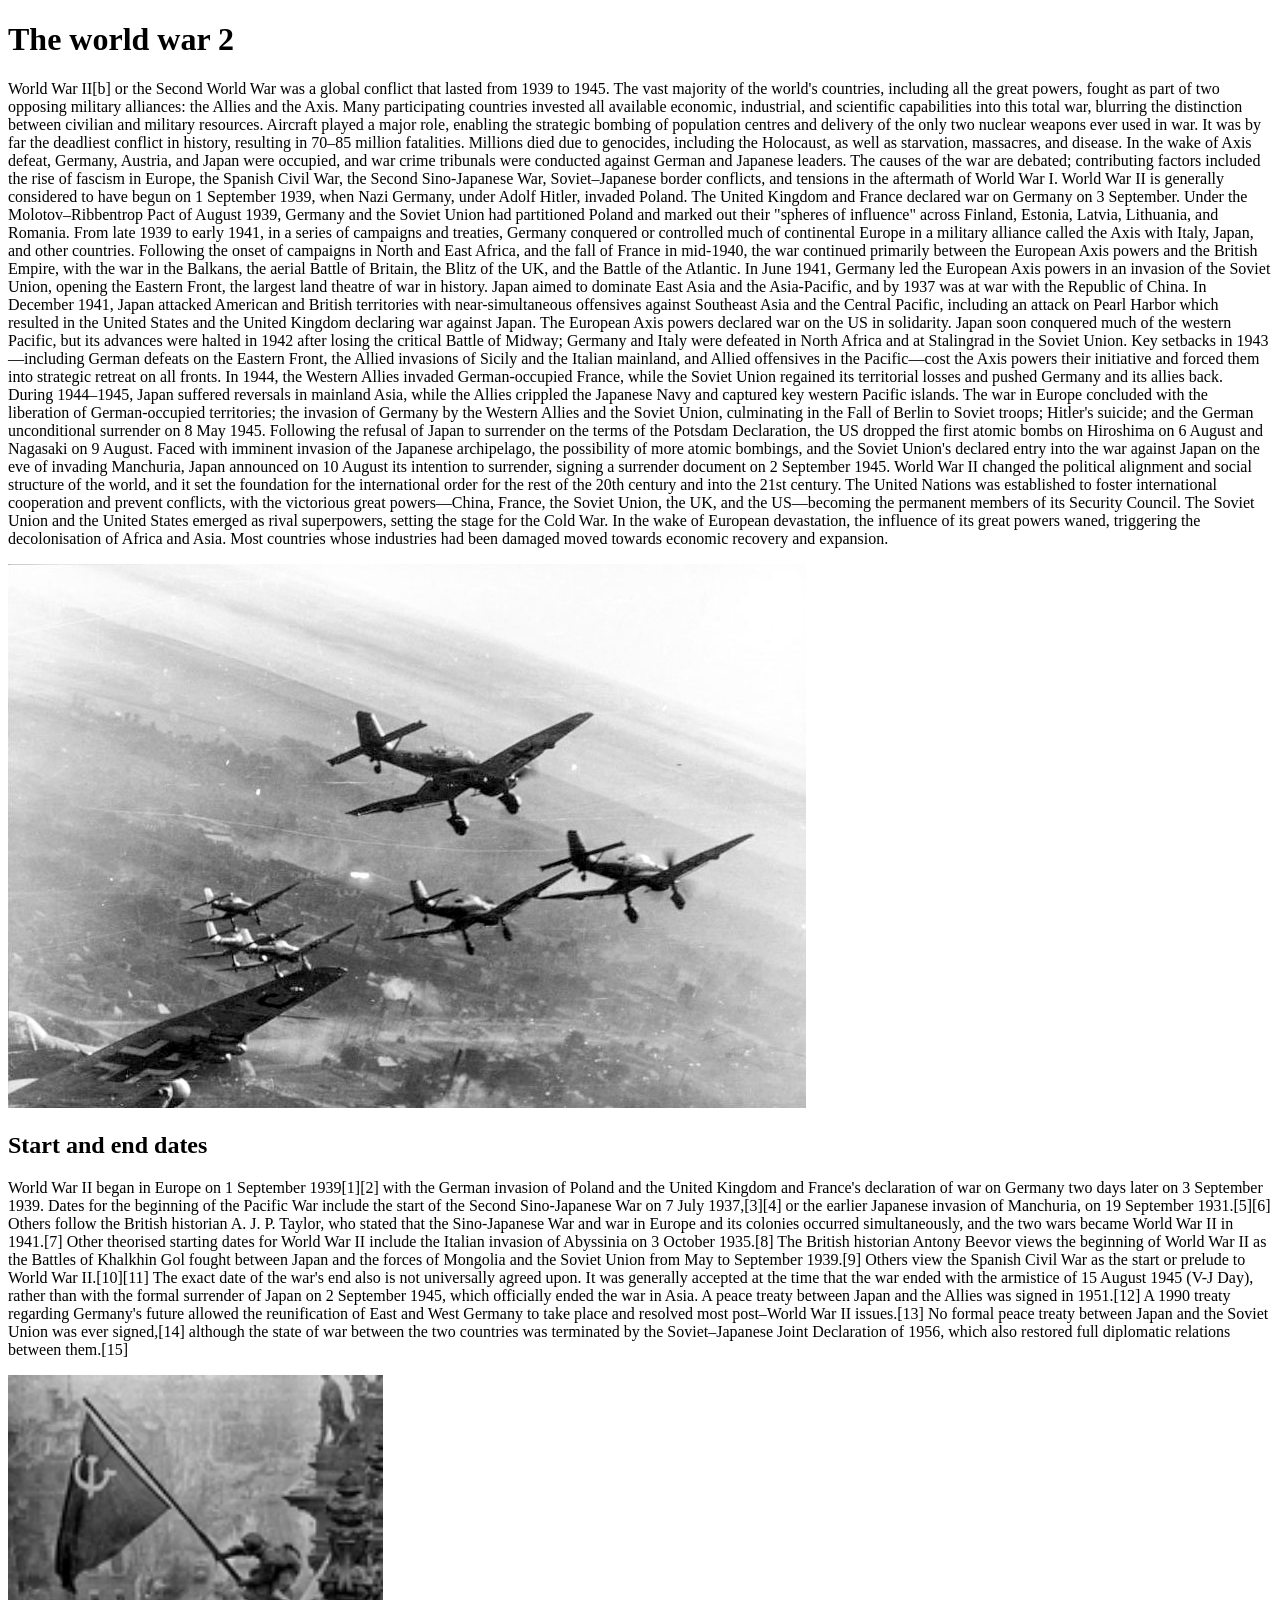
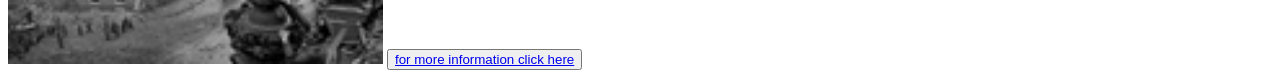
<file: day21/homework/index.html>
<!DOCTYPE html>
<html lang="en">
<head>
    <meta charset="UTF-8">
    <meta name="viewport" content="width=device-width, initial-scale=1.0">
    <title>The ww2</title>
</head>
<body>
    <h1>The world war 2</h1>
    <p class="first">World War II[b] or the Second World War was a global conflict that lasted from 1939 to 1945. The vast majority of the world's countries, including all the great powers, fought as part of two opposing military alliances: the Allies and the Axis. Many participating countries invested all available economic, industrial, and scientific capabilities into this total war, blurring the distinction between civilian and military resources. Aircraft played a major role, enabling the strategic bombing of population centres and delivery of the only two nuclear weapons ever used in war. It was by far the deadliest conflict in history, resulting in 70–85 million fatalities. Millions died due to genocides, including the Holocaust, as well as starvation, massacres, and disease. In the wake of Axis defeat, Germany, Austria, and Japan were occupied, and war crime tribunals were conducted against German and Japanese leaders.

        The causes of the war are debated; contributing factors included the rise of fascism in Europe, the Spanish Civil War, the Second Sino-Japanese War, Soviet–Japanese border conflicts, and tensions in the aftermath of World War I. World War II is generally considered to have begun on 1 September 1939, when Nazi Germany, under Adolf Hitler, invaded Poland. The United Kingdom and France declared war on Germany on 3 September. Under the Molotov–Ribbentrop Pact of August 1939, Germany and the Soviet Union had partitioned Poland and marked out their "spheres of influence" across Finland, Estonia, Latvia, Lithuania, and Romania. From late 1939 to early 1941, in a series of campaigns and treaties, Germany conquered or controlled much of continental Europe in a military alliance called the Axis with Italy, Japan, and other countries. Following the onset of campaigns in North and East Africa, and the fall of France in mid-1940, the war continued primarily between the European Axis powers and the British Empire, with the war in the Balkans, the aerial Battle of Britain, the Blitz of the UK, and the Battle of the Atlantic. In June 1941, Germany led the European Axis powers in an invasion of the Soviet Union, opening the Eastern Front, the largest land theatre of war in history.
        
        Japan aimed to dominate East Asia and the Asia-Pacific, and by 1937 was at war with the Republic of China. In December 1941, Japan attacked American and British territories with near-simultaneous offensives against Southeast Asia and the Central Pacific, including an attack on Pearl Harbor which resulted in the United States and the United Kingdom declaring war against Japan. The European Axis powers declared war on the US in solidarity. Japan soon conquered much of the western Pacific, but its advances were halted in 1942 after losing the critical Battle of Midway; Germany and Italy were defeated in North Africa and at Stalingrad in the Soviet Union. Key setbacks in 1943—including German defeats on the Eastern Front, the Allied invasions of Sicily and the Italian mainland, and Allied offensives in the Pacific—cost the Axis powers their initiative and forced them into strategic retreat on all fronts. In 1944, the Western Allies invaded German-occupied France, while the Soviet Union regained its territorial losses and pushed Germany and its allies back. During 1944–1945, Japan suffered reversals in mainland Asia, while the Allies crippled the Japanese Navy and captured key western Pacific islands. The war in Europe concluded with the liberation of German-occupied territories; the invasion of Germany by the Western Allies and the Soviet Union, culminating in the Fall of Berlin to Soviet troops; Hitler's suicide; and the German unconditional surrender on 8 May 1945. Following the refusal of Japan to surrender on the terms of the Potsdam Declaration, the US dropped the first atomic bombs on Hiroshima on 6 August and Nagasaki on 9 August. Faced with imminent invasion of the Japanese archipelago, the possibility of more atomic bombings, and the Soviet Union's declared entry into the war against Japan on the eve of invading Manchuria, Japan announced on 10 August its intention to surrender, signing a surrender document on 2 September 1945.
        
        World War II changed the political alignment and social structure of the world, and it set the foundation for the international order for the rest of the 20th century and into the 21st century. The United Nations was established to foster international cooperation and prevent conflicts, with the victorious great powers—China, France, the Soviet Union, the UK, and the US—becoming the permanent members of its Security Council. The Soviet Union and the United States emerged as rival superpowers, setting the stage for the Cold War. In the wake of European devastation, the influence of its great powers waned, triggering the decolonisation of Africa and Asia. Most countries whose industries had been damaged moved towards economic recovery and expansion.
    </p>
    
    <img src="./Bundesarchiv_Bild_101I-646-5188-17,_Flugzeuge_Junkers_Ju_87.jpg" alt="">


    <h2 class="dates">Start and end dates</h2>

    <p class="second">World War II began in Europe on 1 September 1939[1][2] with the German invasion of Poland and the United Kingdom and France's declaration of war on Germany two days later on 3 September 1939. Dates for the beginning of the Pacific War include the start of the Second Sino-Japanese War on 7 July 1937,[3][4] or the earlier Japanese invasion of Manchuria, on 19 September 1931.[5][6] Others follow the British historian A. J. P. Taylor, who stated that the Sino-Japanese War and war in Europe and its colonies occurred simultaneously, and the two wars became World War II in 1941.[7] Other theorised starting dates for World War II include the Italian invasion of Abyssinia on 3 October 1935.[8] The British historian Antony Beevor views the beginning of World War II as the Battles of Khalkhin Gol fought between Japan and the forces of Mongolia and the Soviet Union from May to September 1939.[9] Others view the Spanish Civil War as the start or prelude to World War II.[10][11]

        The exact date of the war's end also is not universally agreed upon. It was generally accepted at the time that the war ended with the armistice of 15 August 1945 (V-J Day), rather than with the formal surrender of Japan on 2 September 1945, which officially ended the war in Asia. A peace treaty between Japan and the Allies was signed in 1951.[12] A 1990 treaty regarding Germany's future allowed the reunification of East and West Germany to take place and resolved most post–World War II issues.[13] No formal peace treaty between Japan and the Soviet Union was ever signed,[14] although the state of war between the two countries was terminated by the Soviet–Japanese Joint Declaration of 1956, which also restored full diplomatic relations between them.[15]</p>

    <img src="./Raising_a_flag_over_the_Reichstag_600x778.png" alt="" width="375px">

    <button>
        <a href="https://en.wikipedia.org/wiki/World_War_II">
for more information click here
    </a></button>
</file>
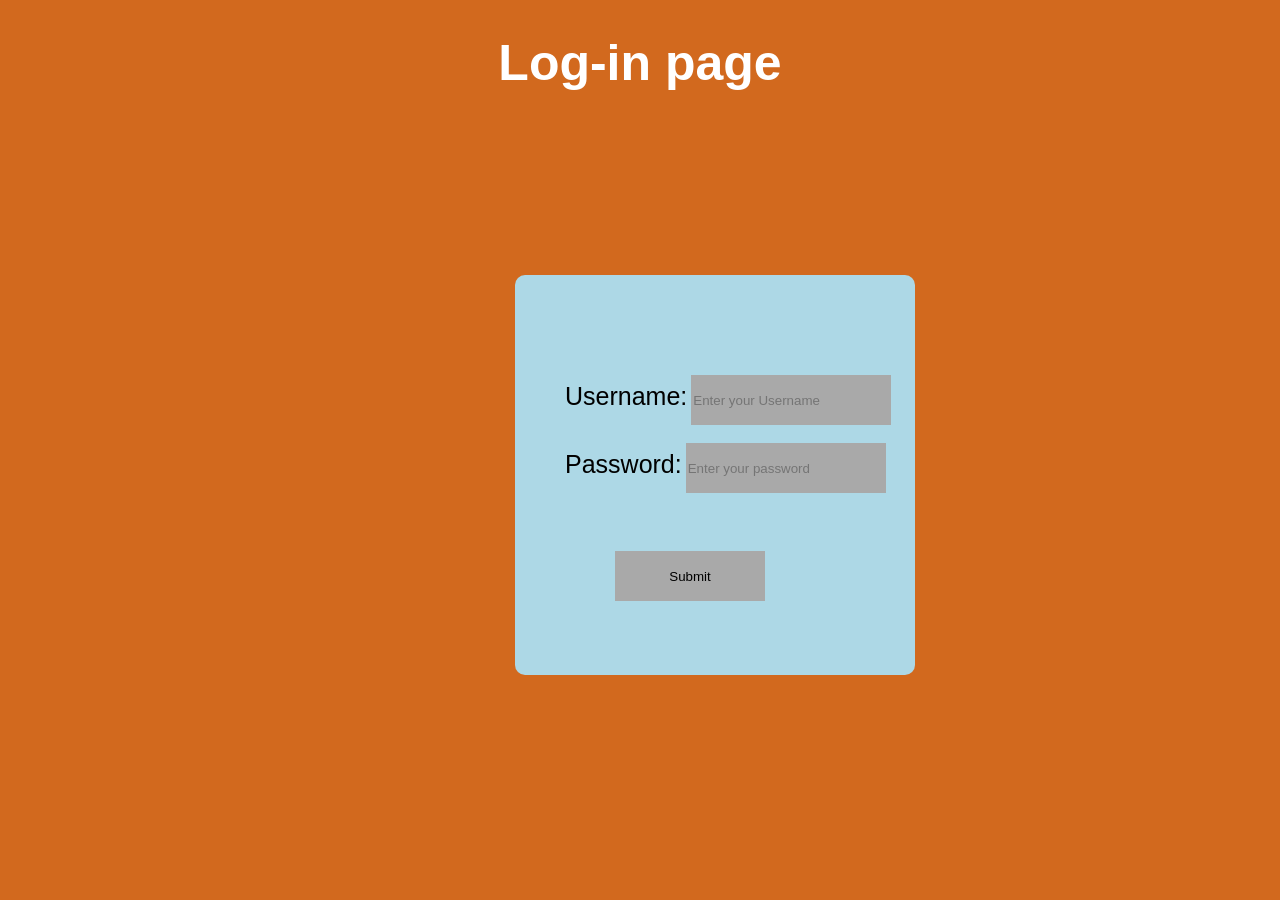
<file: day33/homework/index.html>
<!DOCTYPE html>
<html lang="en">
<head>
    <meta charset="UTF-8">
    <meta name="viewport" content="width=device-width, initial-scale=1.0">
    <link rel="stylesheet" href="style.css">
    <title>Log-in page</title>
</head>
<body>
    <header>
    <h1>Log-in page</h1>
    </header>

    <main>
        <div>
            <form>
                <label for="">Username:</label>
                <input type="text" name="username" id="username" required placeholder="Enter your Username" >
                <br>
                <br>
                <label for="">Password:</label>
                    <input type="password"" name="pass" id="pass" required placeholder="Enter your password">
                    <br>
                    <br>
                <input type="submit" id="submit">
            </form>
        </div>
    </main>

</body>
</html>
</file>
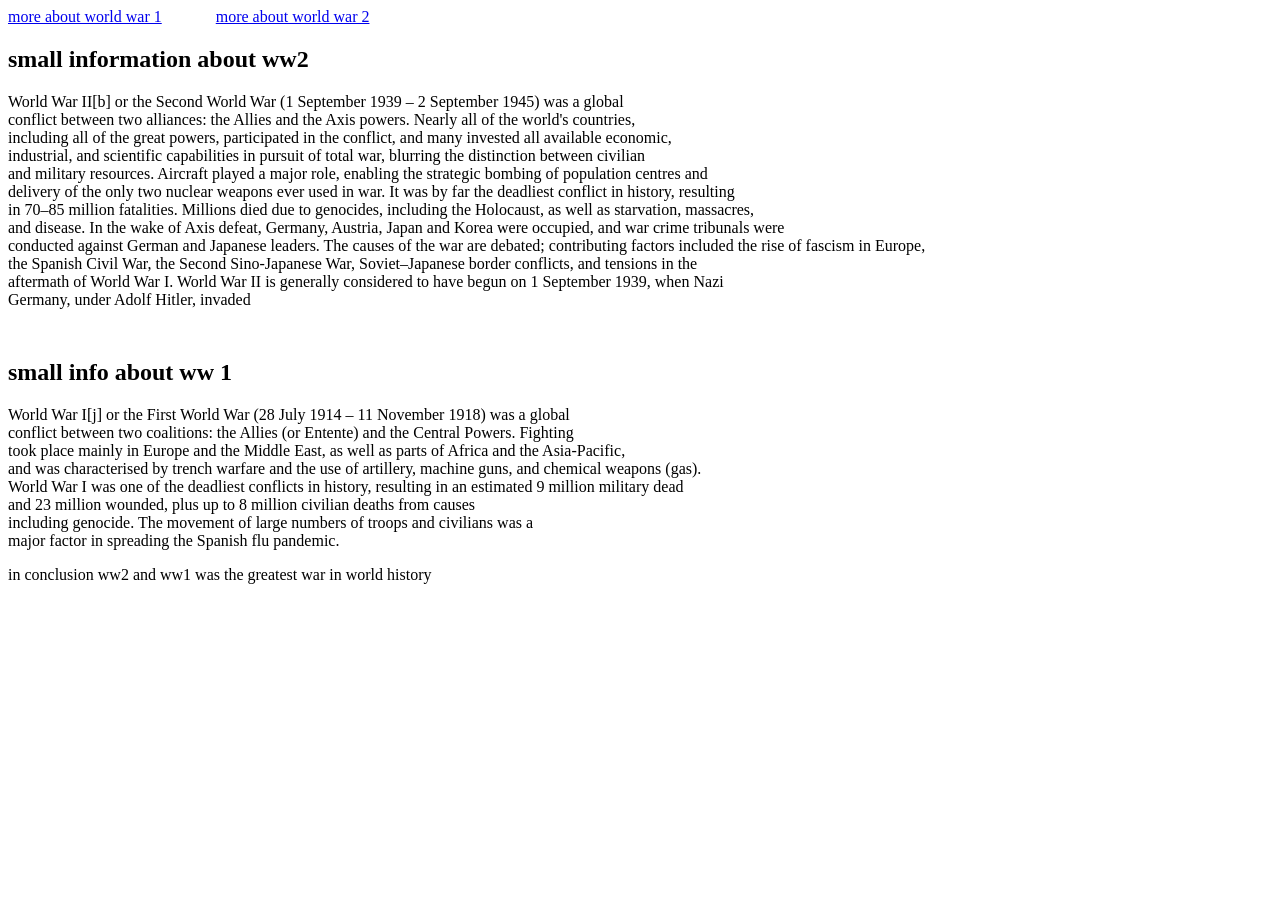
<file: day37/classwork/index.html>
<!DOCTYPE html>
<html lang="en">
<head>
    <meta charset="UTF-8">
    <meta name="viewport" content="width=device-width, initial-scale=1.0">
    <title>Document</title>
</head>
<body>
    <header>
        <nav>
            <a href="https://en.wikipedia.org/wiki/World_War_I">more about world war 1</a>
            <a style="margin-left: 50px;" href="https://en.wikipedia.org/wiki/World_War_II">more about world war 2</a>
        </nav>
    </header>
    <main>
        <section>
            <h2>small information about ww2</h2>
            <p>World War II[b] or the Second World War (1 September 1939 – 2 September 1945) was a global <br>
                 conflict between two alliances: the Allies and the Axis powers. Nearly all of the world's countries, <br>
                  including all of the great powers, participated in the conflict, and many invested all available economic, <br>
                   industrial, and scientific capabilities in pursuit of total war, blurring the distinction between civilian <br>
                    and military resources. Aircraft played a major role, enabling the strategic bombing of population centres and <br>
                     delivery of the only two nuclear weapons ever used in war. It was by far the deadliest conflict in history, resulting <br>
                      in 70–85 million fatalities. Millions died due to genocides, including the Holocaust, as well as starvation, massacres,<br>
                       and disease. In the wake of Axis defeat, Germany, Austria, Japan and Korea were occupied, and war crime tribunals were <br>
                        conducted against German and Japanese leaders.
                The causes of the war are debated; contributing factors included the rise of fascism in Europe, <br>
                 the Spanish Civil War, the Second Sino-Japanese War, Soviet–Japanese border conflicts, and tensions in the <br>
                   aftermath of World War I. World War II is generally considered to have begun on 1 September 1939, when Nazi <br>
                    Germany, under Adolf Hitler, invaded</p>
        </section>
        <section style="margin-top: 50px;">
            <h2>small info about ww 1</h2>
            <p> World War I[j] or the First World War (28 July 1914 – 11 November 1918) was a global <br>
                 conflict between two coalitions: the Allies (or Entente) and the Central Powers. Fighting <br>
                  took place mainly in Europe and the Middle East, as well as parts of Africa and the Asia-Pacific, <br>
                   and was characterised by trench warfare and the use of artillery, machine guns, and chemical weapons (gas). <br>
                    World War I was one of the deadliest conflicts in history, resulting in an estimated 9 million military dead <br>
                     and 23 million wounded, plus up to 8 million civilian deaths from causes <br>
                 including genocide. The movement of large numbers of troops and civilians was a <br>
                  major factor in spreading the Spanish flu pandemic.</p>
        </section>
    </main>
    <footer>
        in conclusion ww2 and ww1 was the greatest war in world history
    </footer>
</body>
</html>
</file>
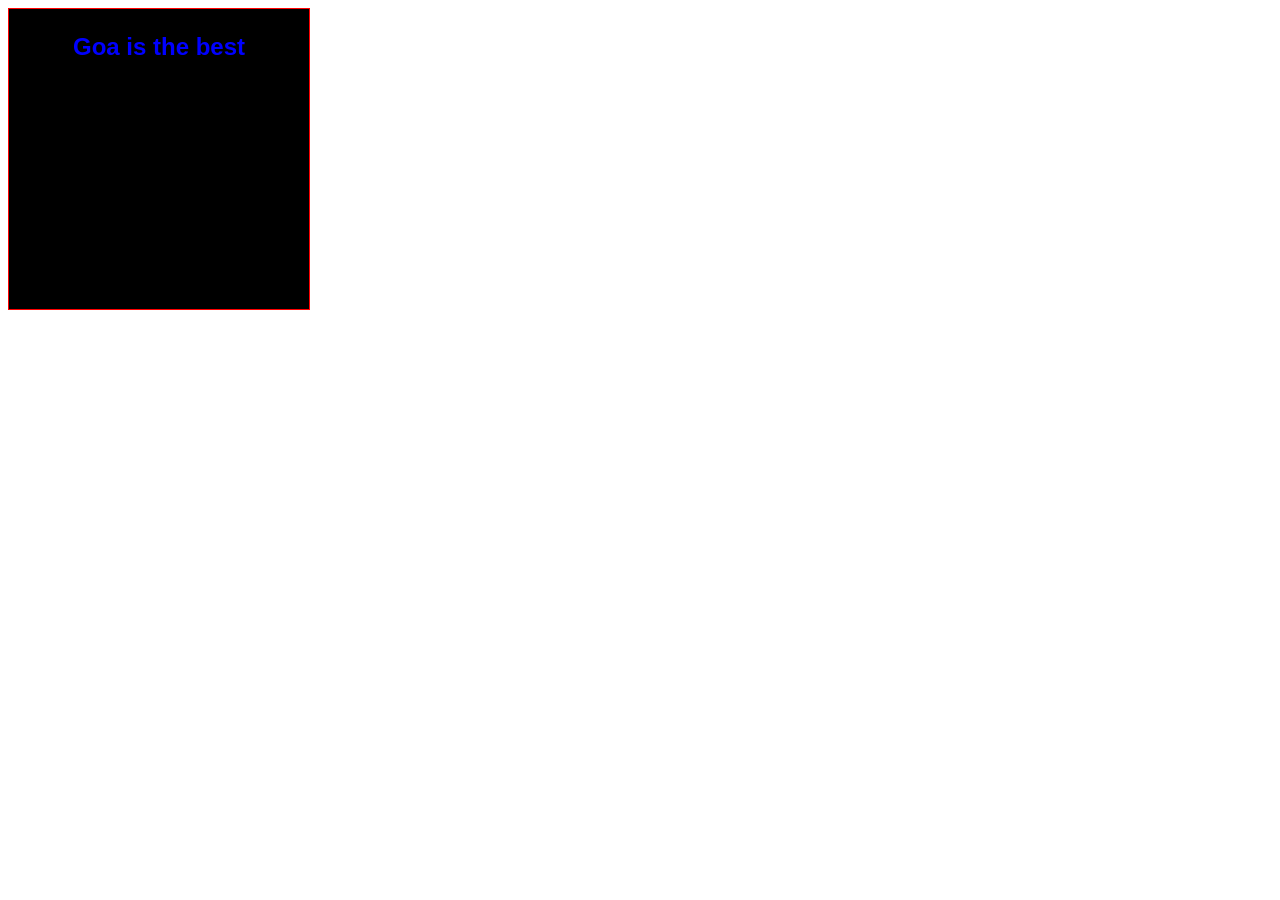
<file: day37/homework/index.html>
<!DOCTYPE html>
<html lang="en">
<head>
    <meta charset="UTF-8">
    <meta name="viewport" content="width=device-width, initial-scale=1.0">
    <title>Document</title>
</head>
<body>
    <div style="border: 1px solid red;background-color: black;width: 300px;height: 300px;">
        <p style="color: blue;font-family: sans-serif; font-weight: bold;text-align: center;font-size: 24px;">Goa is the best</p>
        

    </div>
</body>
</html>
</file>
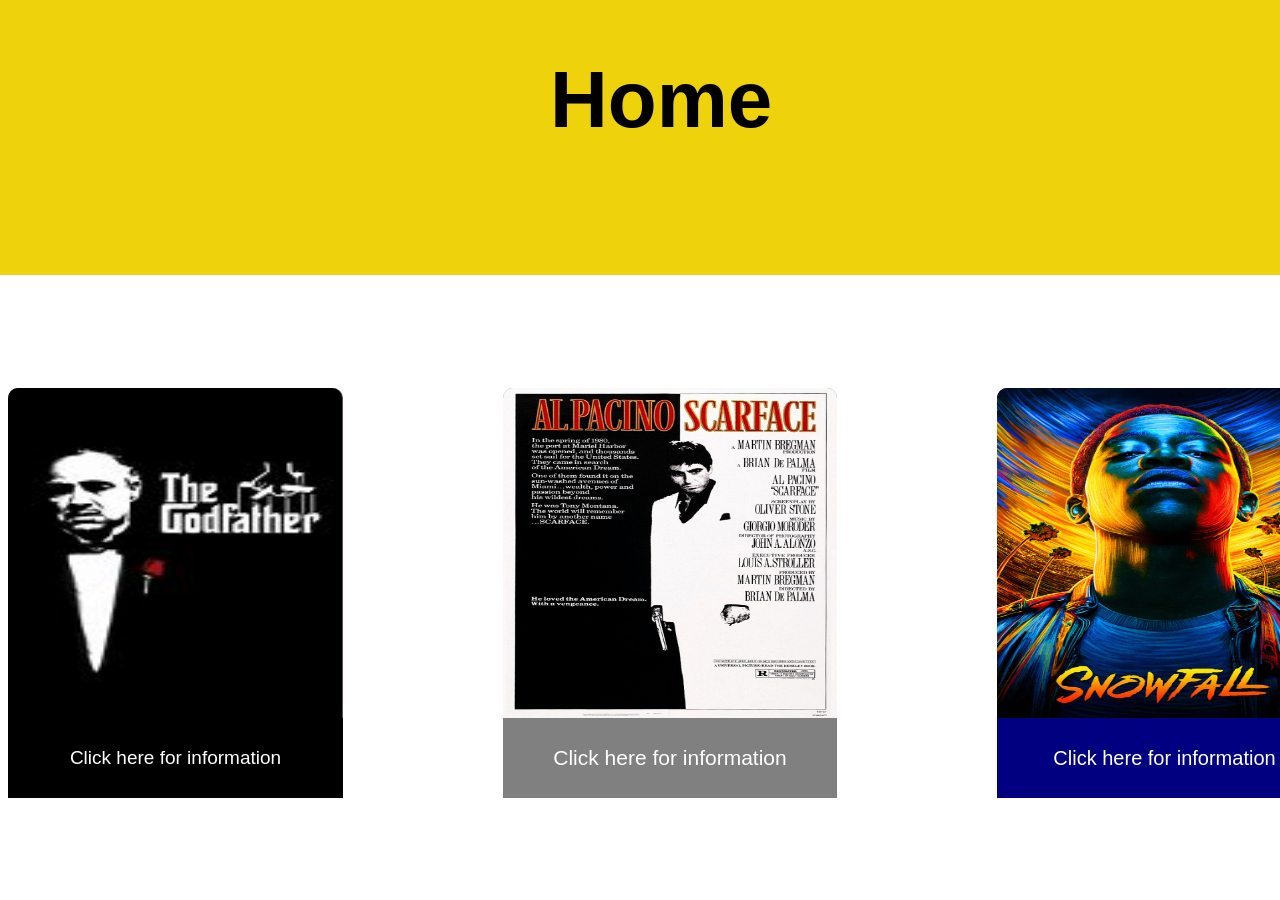
<file: day27/homework/main page/index.html>
<!DOCTYPE html>
<html lang="en">
<head>
    <meta charset="UTF-8">
    <meta name="viewport" content="width=device-width, initial-scale=1.0">
    <link rel="stylesheet" href="style.css">
    <title>Home</title>
</head>
<body>
    <header>
        <div class="header">
            <h1>Home</h1>
        </div>
    </header>
    <main>
        <nav>
        <div class="movie1">
            <img class="godfather" src="../images/OIP (1).jpg" alt="godfather">
            <button class="nav1">
                <a class="information1" href="../godfather/godfather.html">Click here for information</a>
            </button>
        </div>
        <div class="movie2">
            <img class="scarface" src="../images/MV5BNjdjNGQ4NDEtNTEwYS00MTgxLTliYzQtYzE2ZDRiZjFhZmNlXkEyXkFqcGdeQXVyNjU0OTQ0OTY@._V1_FMjpg_UX1000_.jpg" alt="scarface">
            <button class="nav2">
                <a class="information2" href="../scarface/scarface.html">Click here for information</a>
            </button>
        </div>
        <div class="movie3">
            <img class="snowfall" src="../images/R.jpg" alt="snowfall">
            <button class="nav3">
                <a href="../snowfall/snowfall.html" class="information3">Click here for information</a>
            </button>
        </div>
        </nav>
    </main>
</body>
</html>
</file>
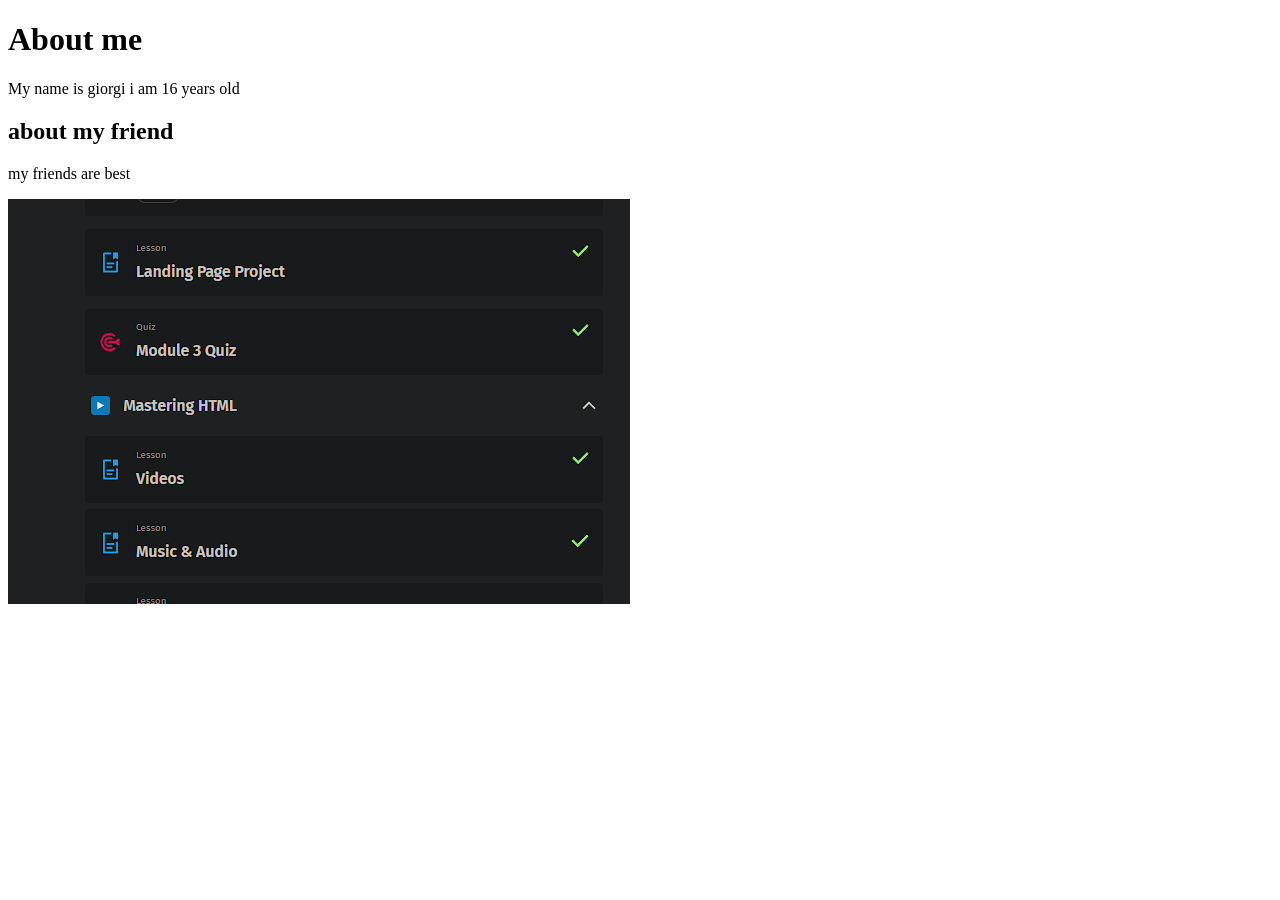
<file: day33/test.html>
<!DOCTYPE html>
<html lang="en">
<head>
    <meta charset="UTF-8">
    <meta name="viewport" content="width=device-width, initial-scale=1.0">
    <title>Document</title>
</head>
<body>
    <h1>About me</h1>
    <p>My name is giorgi i am 16 years old</p>

    <h2>about my friend</h2>
    <p>my friends are best</p>

    <img  src="./homework/Screenshot 2024-06-01 124850.png" alt="this is screenshot">

</body>
</html>
</file>
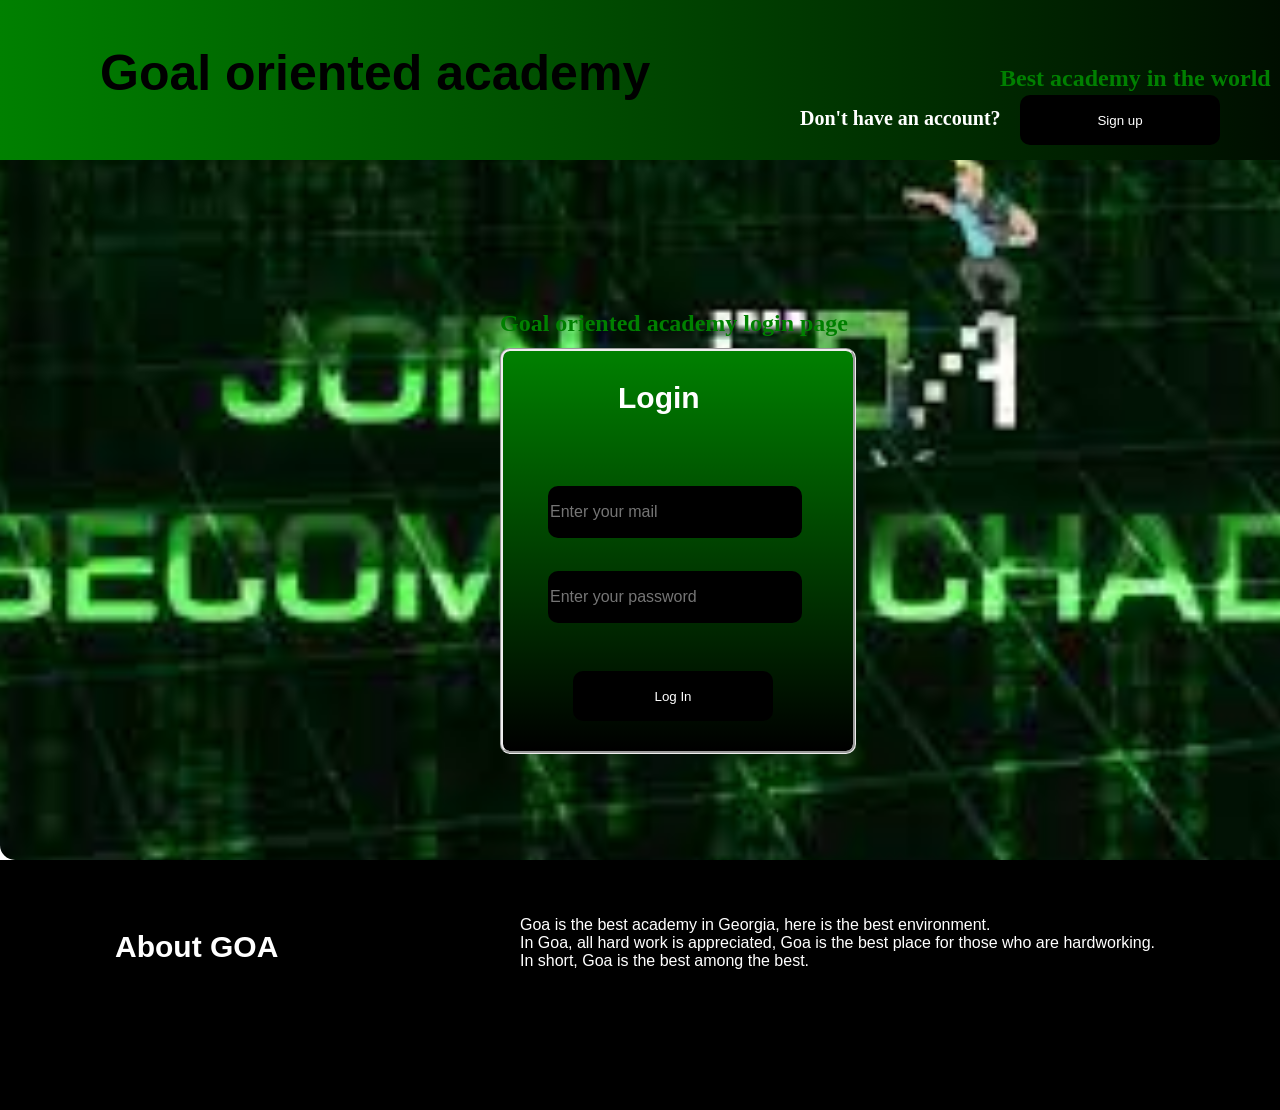
<file: day15/homework/homework.html>
<!DOCTYPE html>
<html lang="en">
<head>
    <meta charset="UTF-8">
    <meta name="viewport" content="width=device-width, initial-scale=1.0">
    <link rel="stylesheet" href="./style.css">
    <title>Goa login page</title>
</head>
<body>
<header>
    <div class="container0">
        <h1>Goal oriented academy</h1>
        <h2>Best academy in the world</h2>
        <h4>Don't have an account?</h4>
        <button class="sign_up">Sign up</button>
    </div>
</header>
<main>
     <div class="container1">
    <h2 class="login">Goal oriented academy login page</h2>
    <div class="container2">
        <h3>Login</h3>
    <input placeholder="Enter your mail" type="mail"
    class="mail">
    <input class="password" placeholder="Enter your password" type="password">
    <button>Log In</button>
    </div>
    <footer>
        <div class="footer">
        <h3 class="about-goa">About GOA</h3>
        <p>Goa is the best academy in Georgia, here is the best environment. <br>
             In Goa, all hard work is appreciated, Goa is the best place for those who are hardworking. <br>
              In short, Goa is the best among the best.</p>
        </div>
    </footer>
</div>
</main>
</body>
</html>
</file>
<file: day33/homework/style.css>
*{
    box-sizing: border-box;
}

body{
    background-color: chocolate;
}
main{
    display: flex;
    justify-content: space-around;
}

h1{
    font-size: 50px;
    font-family: sans-serif;
    text-align: center;
    color: white;
}


div{
    background-color: lightblue;
    height: 400px;
    width: 400px;
    border-radius: 10px;
    margin-top: 150px;  
    margin-left: 150px;

}

form{
    padding-top: 100px;
    padding-left: 50px;
}

label{
    font-family: sans-serif;
    font-size: 25px;

}

input{
    width: 200px;
    height: 50px;
    border-style: hidden;
    background-color: darkgray;
}
#submit{
    width: 150px;
    height: 50px;
    margin-left: 50px ;
    margin-top: 40px;
}
</file>
<file: day27/homework/main page/style.css>
*{
    box-sizing: border-box;
}

.header{
    background-color: #EED20B;
    width: 1360px;
    height: 275px;
    position: absolute;
    top: 0;
    left: 0;
}

h1{
    font-size: 80px;
    font-family: sans-serif;
    margin-left: 550px;
}
nav{
    display: flex;
    flex-direction: row;
}


.movie1{
    width: 335px;
    height: 410px;
    margin-top: 380px;
    background-color: #5B524F;
    border-top-left-radius: 10px;
    border-top-right-radius: 10px;

}

.godfather{
    width: 334px;
    margin-left: 0px;
    height: 330px;
    border-top-left-radius: 10px;
    border-top-right-radius: 10px;
}

.nav1{
    width: 335px;
    height: 80px;
    margin-top: -4px;
    background-color: black;
    border-style: hidden;
    transition: 0.5s;
}


.information1{
    color: white;
    text-decoration: none;
    font-size: 19px;
    font-family: sans-serif
}


.nav1:hover{
background-color: #EAB206 ;
cursor: pointer;
}

.movie2{
    background-color: gray;
    height: 410px;
    width: 335px;
    margin-top: 380px;
    margin-left: 160px;
    border-top-left-radius: 10px;
    border-top-right-radius: 10px;
}


.scarface{
    width: 334px;
    height: 330px;
    border-top-left-radius: 10px;
    border-top-right-radius: 10px;
}

.nav2{
    width: 334px;
    height: 78px;
    margin-top: -3px;
    background-color: gray;
    border-style: hidden;
    transition: 0.5s;
}
.information2{
    font-family: sans-serif;
    text-decoration: none;
    font-size: 21px;
    color: white;
    width: 334px;
    height: 75px;
}



.nav2:hover{
   background-color: #F35320 ; 
   cursor:pointer
}

.information2:hover{
    color: black;
}


.movie3{
    background-color: navy;
    width: 335px;
    height: 410px;
    margin-left: 160px;
    margin-top: 380px;
    border-top-left-radius: 10px;
    border-top-right-radius: 10px;
}

.snowfall{
    width: 335px;
    height: 330px;
    border-top-left-radius: 10px;
    border-top-right-radius: 10px;}

.nav3{
    width: 335px;
    height: 80px;
    margin-top: -4px;
    background-color: navy;
    border-style: hidden;
    transition: 0.5s;
}

.information3{
    color: white;
    text-decoration: none;
    font-size: 20px;
    font-family: sans-serif;
}


.nav3:hover{
    background-color: black;
    cursor: pointer;
}
</file>
<file: day15/homework/style.css>
.container0{
 background-image: linear-gradient(to left,black,green);
    height: 160px;
    position: absolute;
    width: 1440px;
    top: 0;
    left: 0;
}


h1{
    padding-left: 100px;
    padding-top: 10px;
    font-size: 50px;
   font-family: "Lato",sans-serif;
   font-weight: 700;

}

h2{
    padding-left: 1000px;
    position: relative;
    bottom: 70px;
    color: green;
}
h4{
    position: absolute;
    top: 80px;
    font-size: 20px;
    left: 800px;
    color: white;
}

.sign_up{position: absolute;
    background-color: black;
    top: 95px;
    left: 1020px;
    cursor: pointer;
}
.sign_up:hover{
    background-color: green;
    transition: 0.5s;
    cursor: pointer;
}    

.login{
    padding-top: 200px;
    padding-left: 500px;
}
.container1{
background-color: black;
position: absolute;
    width: 1440px;
    top: 160px;
    left: 0;
    border-bottom-left-radius: 15px;
    border-bottom-right-radius: 15px;
    height: 700px;
    background-image: url(download.jpg);
    background-repeat: no-repeat;
    background-attachment: fixed;
    background-position: center;
    background-size: cover;
    
    
}


.container2{
    width: 350px;
    height: 400px;
    position: absolute;
    bottom: 106px;
    left: 500px;
    border-style:groove;
    border-radius: 10px;
    background-image: linear-gradient(to bottom,green,black);

}
h3{
    font-family: sans-serif;
    color: white;
    position: absolute;
    left: 115px;
    font-size: 30px;

}
.mail{
    position: absolute;
    top: 135px;
    left: 45px;
    width: 250px;
    height: 50px;
    border-radius: 10px;
    background-color: black;
    font: message-box;
    border-style: hidden;
}

.password{
    position: absolute;
    top: 220px;
    left: 45px;
    width: 250px;
    height: 50px;
    border-radius: 10px;
    background-color: black;
    font: message-box;
    border-style: hidden;
}

button{
    position: absolute;
    top: 320px;
    left: 70px;
    width: 200px;
    height: 50px;
    background-color: black;
    color: white;
    border-style: hidden;
    border-radius: 10px;
    transition: 0.5s;
}

button:hover{
    background-color: green;
    transition: 0.5s;
    cursor: pointer;
}

.footer{
    width: 1440px;
    height: 250px;
    background-color:black;
    position: absolute;
    top: 700px;
}

.about-goa{
    position: absolute;
    top: 40px;
}

p{
    position: absolute;
    color: white;
    font-family: sans-serif;
    top: 40px;
    left: 520px;
}
</file>
